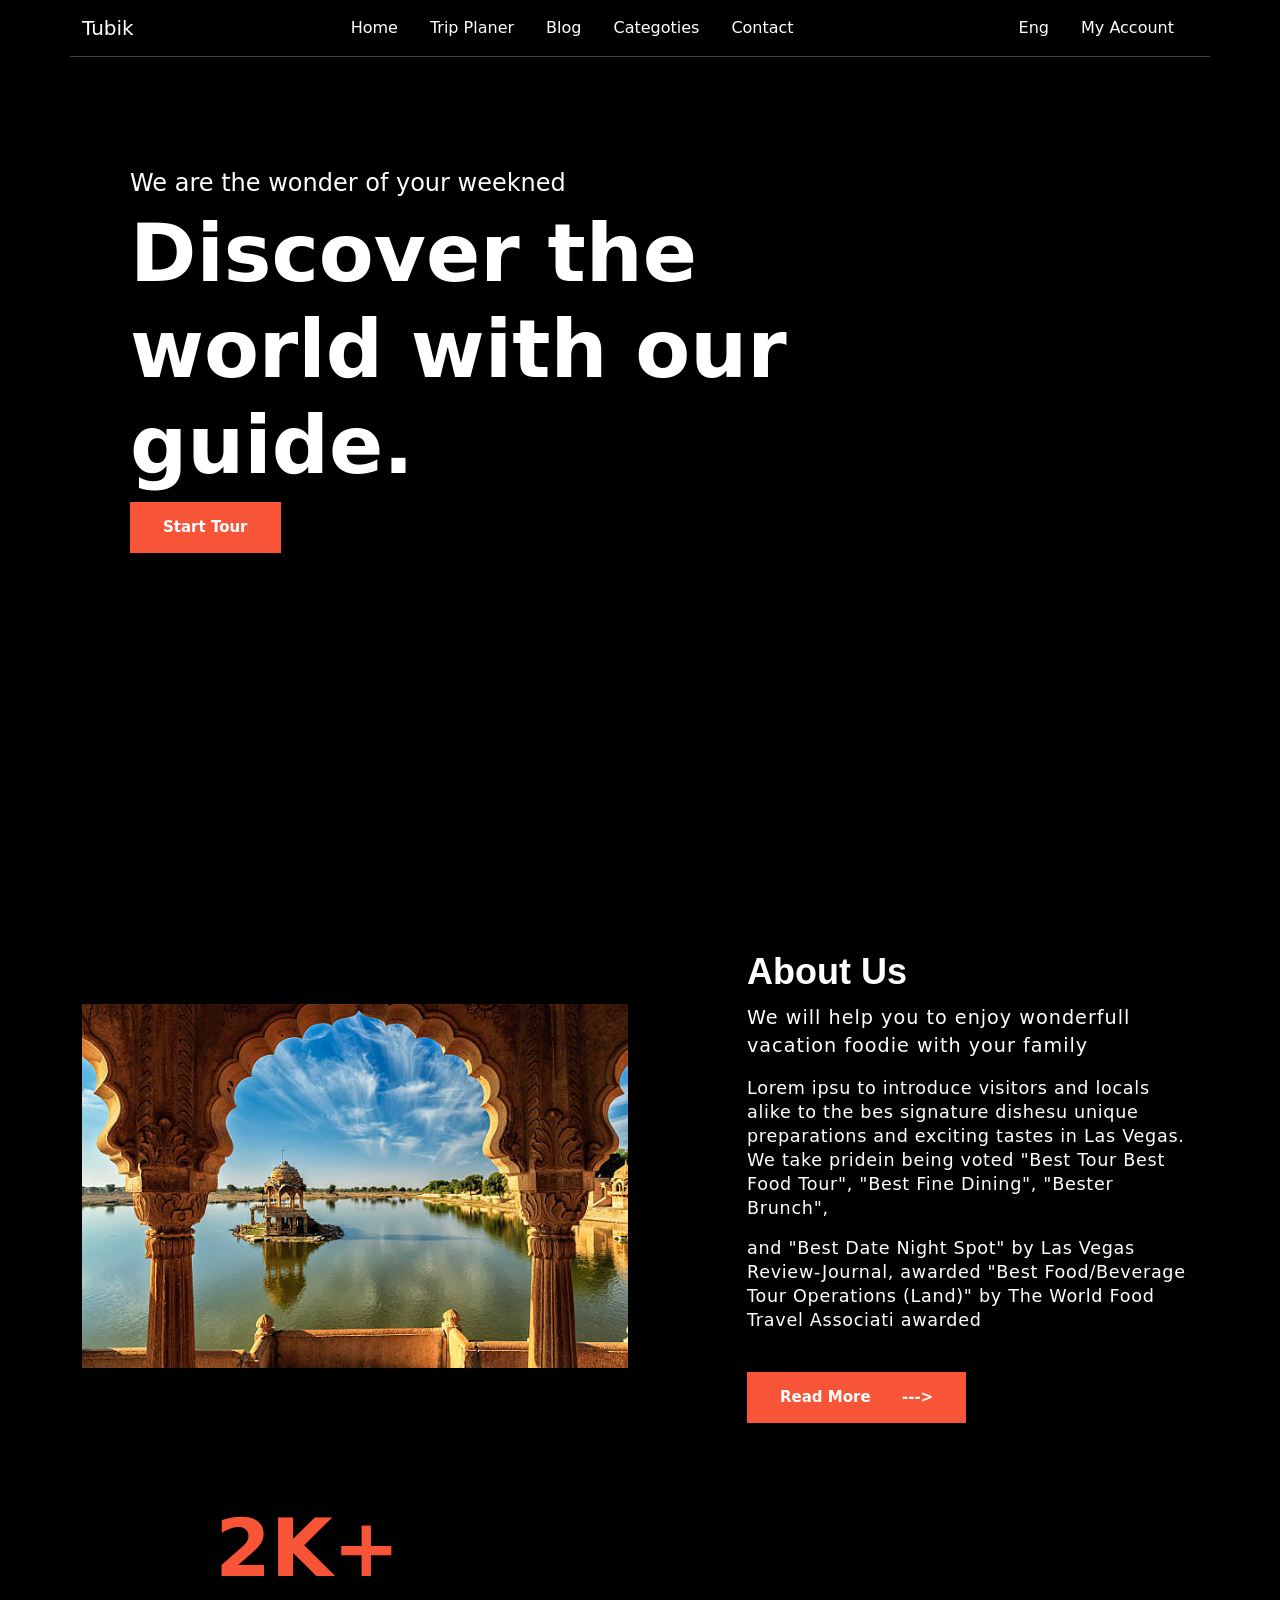
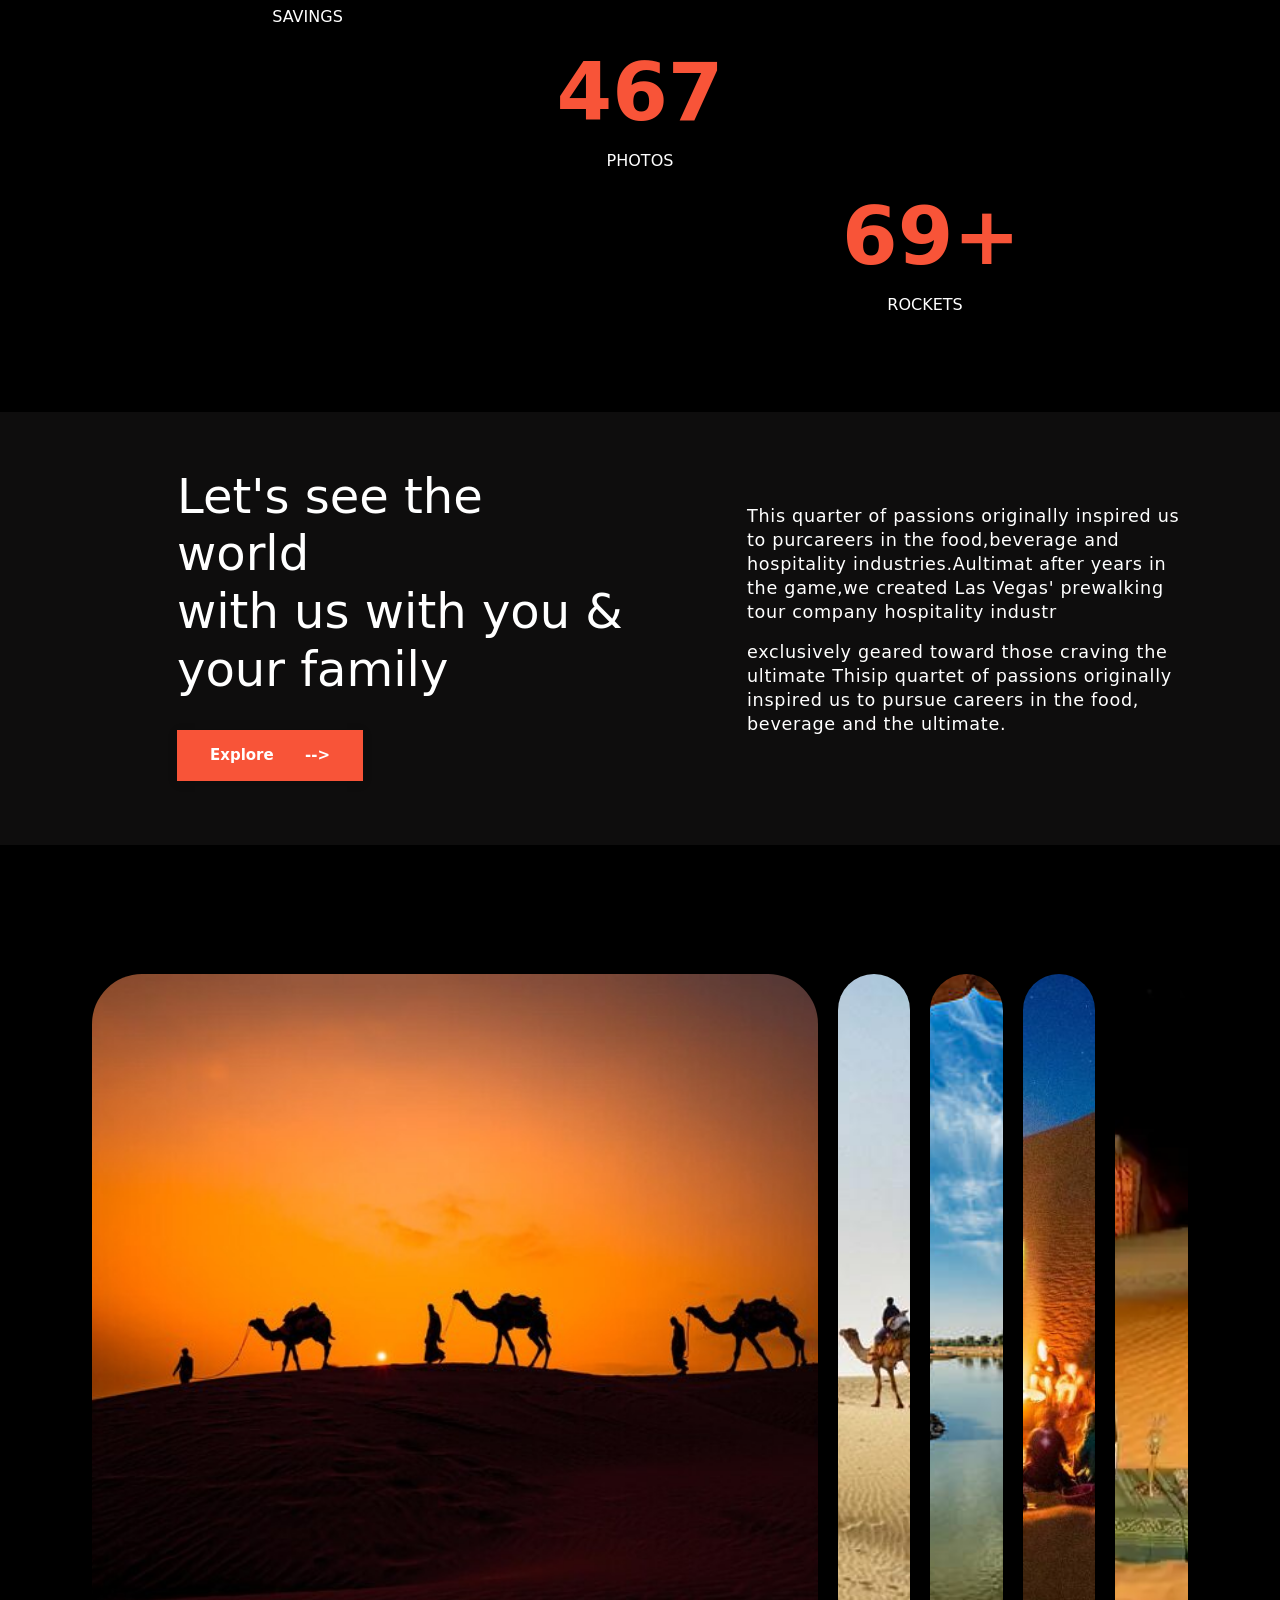
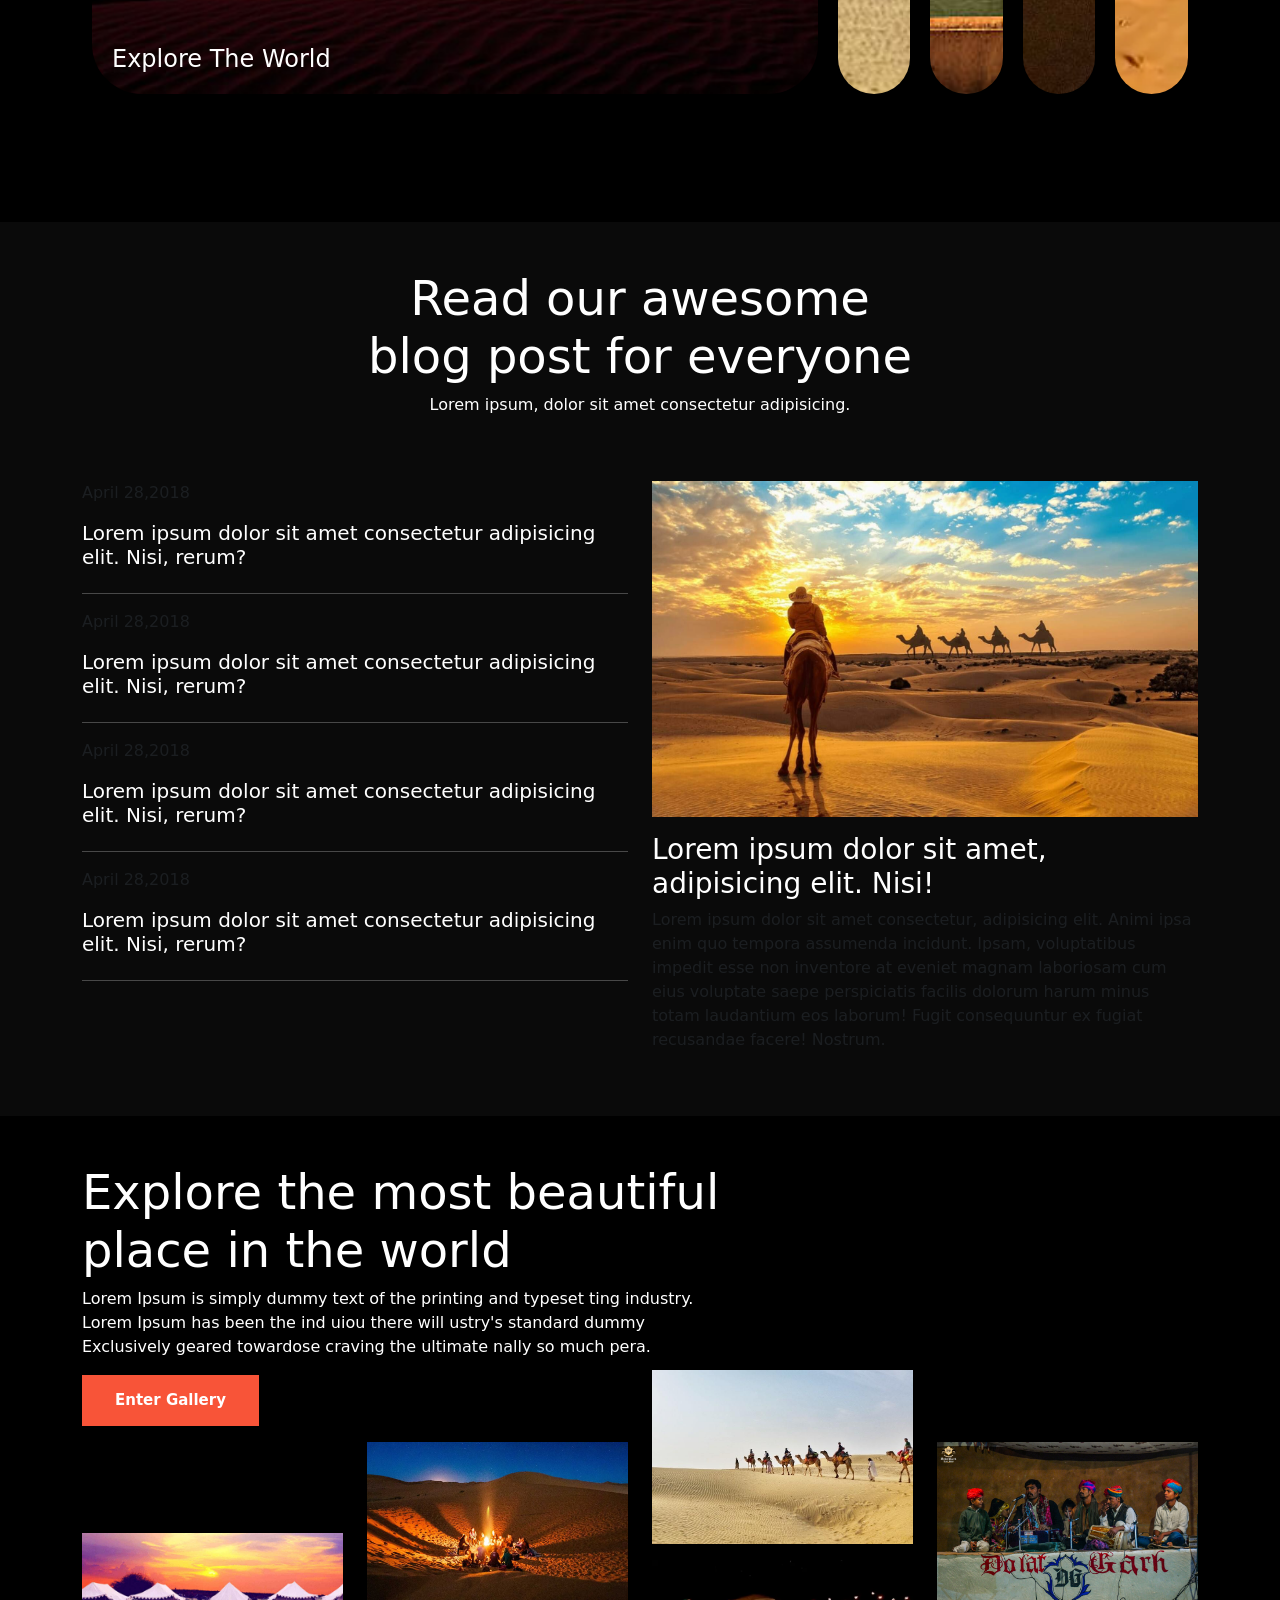
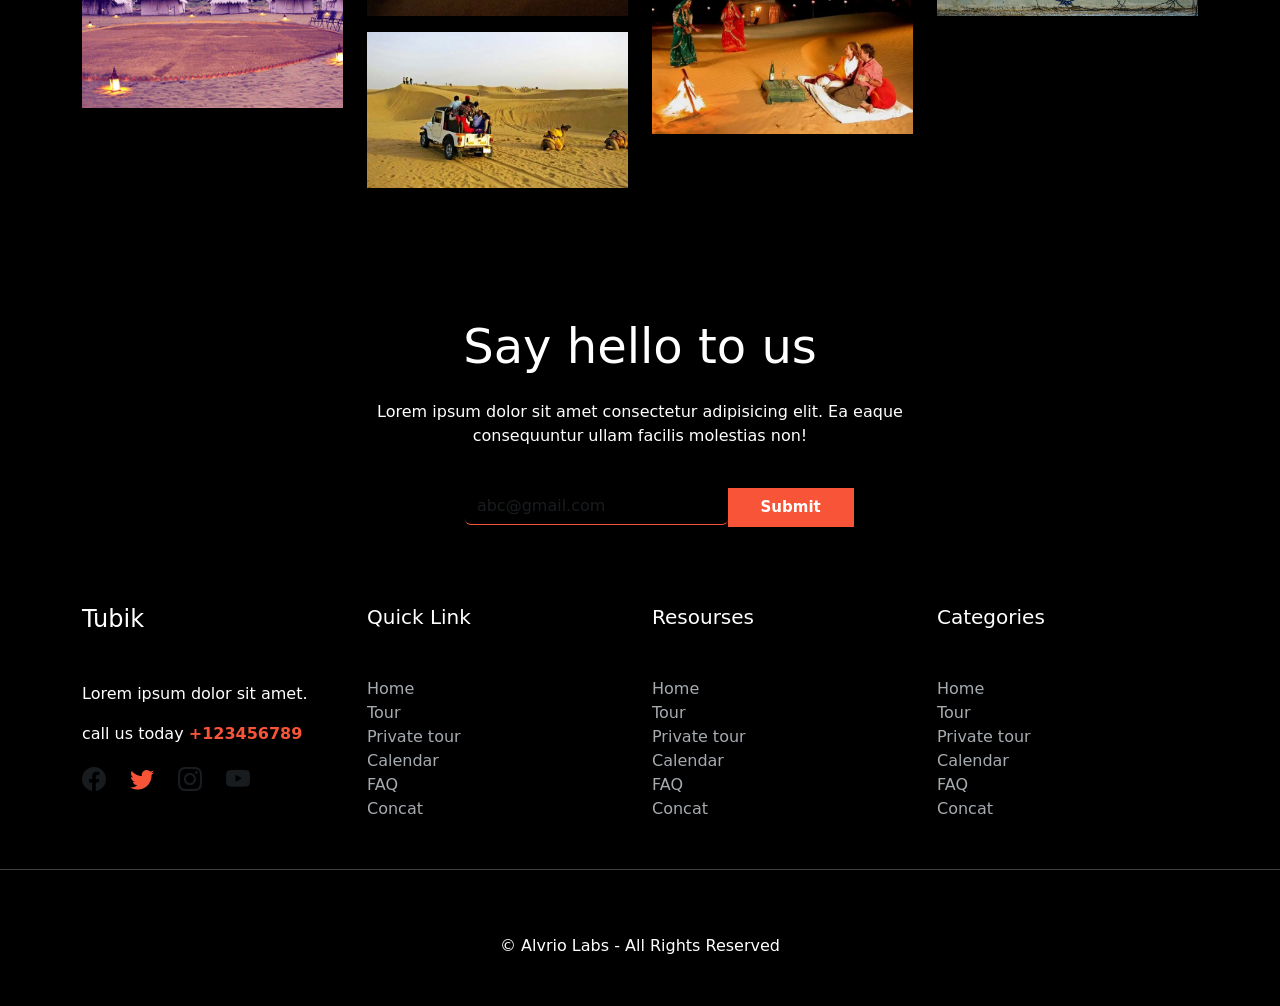
<file: index.html>
<!doctype html>
<html lang="en">
<head>
  <!-- Required meta tags -->
  <meta charset="utf-8">
  <meta name="viewport" content="width=device-width, initial-scale=1">
  <!-- Bootstrap CSS -->
  <link href="https://cdn.jsdelivr.net/npm/bootstrap@5.0.2/dist/css/bootstrap.min.css" rel="stylesheet"
    integrity="sha384-EVSTQN3/azprG1Anm3QDgpJLIm9Nao0Yz1ztcQTwFspd3yD65VohhpuuCOmLASjC" crossorigin="anonymous">
  <link href="./index.css" rel="stylesheet">
  <link rel="stylesheet" href="https://cdn.jsdelivr.net/npm/bootstrap-icons@1.9.1/font/bootstrap-icons.css">
  <title>Hello, world!</title>
</head>
<body>
  <section class="home d-flex mt-0 mb-5">
    <div class="container">
      <div class="row">
        <nav class="navbar navbar-expand-lg navbar-light bg-transparent  mx-auto ">
          <div class="container">
            <a class="navbar-brand text-white" href="#">Tubik</a>
            <button class="navbar-toggler" type="button" data-bs-toggle="collapse"
              data-bs-target="#navbarSupportedContent" aria-controls="navbarSupportedContent" aria-expanded="false"
              aria-label="Toggle navigation">
              <span class="navbar-toggler-icon"></span>
            </button>
            <div class="collapse navbar-collapse" id="navbarSupportedContent">
              <ul class="navbar-nav me-auto mb-2 mb-lg-0 mx-auto">
                <li class="nav-item">
                  <a class="nav-link active me-3 text-white" aria-current="page" href="#">Home</a>
                </li>
                <li class="nav-item">
                  <a class="nav-link active me-3 text-white" aria-current="page" href="#">Trip Planer</a>
                </li>
                <li class="nav-item">
                  <a class="nav-link active me-3 text-white" aria-current="page" href="#">Blog</a>
                </li>
                <li class="nav-item">
                  <a class="nav-link active me-3 text-white" aria-current="page" href="#">Categoties</a>
                </li>
                <li class="nav-item">
                  <a class="nav-link active me-3 text-white" aria-current="page" href="#">Contact</a>
                </li>
              </ul>
              <ul class="navbar-nav">
                <li class="nav-item">
                  <a class="nav-link active me-3 text-white" aria-current="page" href="#">Eng</a>
                </li>
                <li class="nav-item">
                  <a class="nav-link active me-3 text-white" aria-current="page" href="#">My Account</a>
                </li>
              </ul>
            </div>
          </div>
        </nav>
        <hr class="text-white">

        <div class="row  mt-5 ">

          <div class="col-8 mt-5 mx-5 ">
            <h4>We are the wonder of your weekned</h4>
            <h1 class="display-1 heading-homepage">Discover the world with our guide.</h1>
            <button class="main-btn mb-5">start tour</button>
          </div>
        </div>

      </div>
  </section>
  <section id="about" class="mt-5">
    <div class="about-section wrapper">
      <div class="container">
        <div class="row align-items-center">
          <div class="col-lg-6 col-md-12 mb-lg-0 mb-5 ">
            <div class="card border-0">
              <img src="./image/istockphoto-511119416-612x612.jpg" class="im-1">
            </div>
          </div>
          <div class="col-lg-5 col-md-12 text-sec ms-auto">
            <h2 class="about">About Us</h2>
            <p class="para">We will help you to enjoy wonderfull vacation foodie with your family</p>
            <p class="paraga">Lorem ipsu to introduce visitors and locals alike to the bes signature dishesu unique
              preparations and exciting tastes in Las Vegas. We take pridein being voted "Best Tour Best Food Tour",
              "Best Fine Dining", "Bester Brunch",</p>
            <p class="paraga">and "Best Date Night Spot" by Las Vegas Review-Journal, awarded "Best Food/Beverage Tour
              Operations (Land)" by The World Food Travel Associati awarded</p>
            <button class="main-btn mt-4">Read More &nbsp; &nbsp; &nbsp;---> </button>
          </div>
        </div>
      </div>
    </div>
  </section>
  <section id="counter">
    <section class="counter-section">
      <div class="container">
        <div class="row text-center">
          <div class="col-lg-5 col-md-3 mb-lg-0 mb-md-0 mb-5">
            <h2 class="count display-1 fw-bold">
              <span id="count1"></span>K+
            </h2>
            <p class="counterp">SAVINGS</p>
          </div>
          <div class="col-lg-7"></div>
          <div class="col-lg-12 col-md-3 mb-lg-0 mb-md-0 mb-5 ">
            <h2 class="count display-1 fw-bold">
              <span id="count2"></span>
            </h2>
            <p>PHOTOS</p>
          </div>
          <div class="col-lg-8"></div>
          <div class="col-lg-2 col-md-3 mb-lg-0 mb-md-0 mb-5">
            <h2 class="count display-1 fw-bold">
              <span id="count3"></span>+
            </h2>
            <p>ROCKETS</p>
          </div>
        </div>
      </div>
    </section>
  </section>
  <section class="bgc ">
    <div class="container food-type ">
      <div class="row align-items-center types ">
        <div class="col-lg-1"></div>
        <div class="col-lg-5 col-md-12 text-sec mb-lg-0 ">
         <h1 class="tag mt-2 display-5">Let's see the world <br> with us with you & <br> your family</h1>
        <button class="main-btn mt-4 ">Explore &nbsp; &nbsp; &nbsp;--></button>
        </div>
        <div class="col-lg-1"></div>
         <div class="col-lg-5 col-md-12">
          <p class="paraga mt-3 ">This quarter of passions originally inspired us to purcareers in the food,beverage and hospitality industries.Aultimat after years in the game,we created Las Vegas' prewalking tour company hospitality industr</p>
          <p class="paraga ">
            exclusively geared toward those craving the ultimate Thisip quartet of passions originally inspired us to pursue careers in the food, beverage and the ultimate. </p>
         </div>
       </div>
     </div>
     </section>
  <section class="sroll">
    <div class="container slidecontainer">
      <div class="panel active"
        style="background-image: url('image/cameleers-camel-drivers-sunset-thar-desert-sunset-jaisalmer-rajasthan-india_564276-1378.jpg')">
        <h3>Explore The World</h3>
      </div>
      <div class="panel"
        style="background-image: url('image/overnight-camel-safari-jaisalmer-rajasthan-morning-camel-ride-tour-.jpeg')">
        <h3>Wild Forest</h3>
      </div>
      <div class="panel"
        style="background-image: url('image/istockphoto-511119416-612x612.jpg')">
        <h3>Sunny Beach</h3>
      </div>
      <div class="panel"
        style="background-image: url('image/Campfire-in-desert-jaisalmer_compressed.jpg')">
        <h3>City on Winter</h3>
      </div>
      <div class="panel"
        style="background-image: url('image/Untitled-design-61.webp')">
        <h3>Mountains - Clouds</h3>
      </div>
    </div>
  </section>
  <section class="blog ">
    <div class="container">
      <div class="row">
        <div class="d-flex justify-content-center">
          <div class="col-xl-6 col-lg-6 col-md-12 col-sm-12 col-xs-12">
            <h3 class="display-5 mt-5 text-center"><strong>Read our awesome blog post for everyone</strong></h3>
            <p class="text-center">Lorem ipsum, dolor sit amet consectetur adipisicing.</p>
          </div>
        </div>
      </div>
    </div>
    <div class="container">
      <div class="row mt-5">
        <div class="col-lg-6 col-xl-6 col-md-6 col-sm-12 col-xs-12 ">
          <div class="row">
            <div class="col-xl-12 col-lg-12 col-md-12 col-sm-12 col-xs-12">
              <spam class="mb-3 text-muted">April 28,2018</spam>
              <h5 class="mt-3">Lorem ipsum dolor sit amet consectetur adipisicing elit. Nisi, rerum?</h5>

            </div>
          </div>
          <hr>
          <div class="row">
            <div class="col-xl-12 col-lg-12 col-md-12 col-sm-12 col-xs-12">
              <spam class="mb-3 text-muted">April 28,2018</spam>
              <h5 class="mt-3">Lorem ipsum dolor sit amet consectetur adipisicing elit. Nisi, rerum?</h5>

            </div>
          </div>
          <hr>
          <div class="row">
            <div class="col-xl-12 col-lg-12 col-md-12 col-sm-12 col-xs-12">
              <spam class="mb-3 text-muted">April 28,2018</spam>
              <h5 class="mt-3">Lorem ipsum dolor sit amet consectetur adipisicing elit. Nisi, rerum?</h5>

            </div>
          </div>
          <hr>

          <div class="row">
            <div class="col-xl-12 col-lg-12 col-md-12 col-sm-12 col-xs-12">
              <spam class="mb-3 text-muted">April 28,2018</spam>
              <h5 class="mt-3">Lorem ipsum dolor sit amet consectetur adipisicing elit. Nisi, rerum?</h5>

            </div>
          </div>
          <hr>
        </div>
        <div class="col-lg-6 col-xl-6 col-md-6 col-sm-12 col-xs-12 ">
          <div class="row mb-5">
            <img src="./image/1571301931_Jaisalmer.jpg_2_1500x923.jpg" alt="">
            <h3 class="mt-3">Lorem ipsum dolor sit amet, adipisicing elit. Nisi!</h3>
            <p class="text-muted">Lorem ipsum dolor sit amet consectetur, adipisicing elit. Animi ipsa enim quo tempora
              assumenda incidunt. Ipsam, voluptatibus impedit esse non inventore at eveniet magnam laboriosam cum eius
              voluptate saepe perspiciatis facilis dolorum harum minus totam laudantium eos laborum! Fugit consequuntur
              ex fugiat recusandae facere! Nostrum.</p>
          </div>
        </div>
      </div>
    </div>
  </section>
  <section class="gallery mt-5">
    <div class="container">
      <div class="row">
        <div class="col-xl-7 col-lg-7 col-md-12 col-sm-12 col-xs-12">
          <h3 class="display-5"><strong>Explore the most beautiful place in the world</strong></h3>
          <p>Lorem Ipsum is simply dummy text of the printing and typeset ting industry. Lorem Ipsum has been the ind
            uiou there will ustry's standard dummy Exclusively geared towardose craving the ultimate nally so much pera.
          </p>
          <button class="main-btn">Enter gallery</button>

        </div>
      </div>
    </div>

    <div class="container mt-3">
      <div class="row ">
        <div class="col-xl-3 col-lg-3 col-md-12 col-sm-12 col-xs-12 mb-3 ">
          <img src="./image/desert_camp.jpg" class="img-fluid image1">
        </div>
        <div class="col-xl-3 col-lg-3 col-md-12 col-sm-12 col-xs-12 ">
          <div class="row mb-3">
            <div class="col-xl-12 col-lg-12 col-md-12 col-sm-12 col-xs-12">
              <img src="./image/Campfire-in-desert-jaisalmer_compressed.jpg" class="img-fluid ">
            </div>
          </div>
          <div class="row">
            <div class="col-xl-12 col-lg-12 col-md-12 col-sm-12 col-xs-12 mb-3">
              <img src="./image/Desert-Safari-In-Jaisalmer.jpg" class="img-fluid ">
            </div>

          </div>
        </div>
        <div class="col-xl-3 col-lg-3 col-md-12 col-sm-12 col-xs-12 mb-3 ">
          <div class="row mb-3 image2">
            <div class="col-xl-12 col-lg-12 col-md-12 col-sm-12 col-xs-12">
              <img src="./image/overnight-camel-safari-jaisalmer-rajasthan-morning-camel-ride-tour-.jpeg"
                class="img-fluid ">
            </div>
          </div>
          <div class="row image2">
            <div class="col-xl-12 col-lg-12 col-md-12 col-sm-12 col-xs-12">
              <img src="./image/Untitled-design-61.webp" class="img-fluid ">
            </div>

          </div>
        </div>
        <div class="col-xl-3 col-lg-3 col-md-12 col-sm-12 col-xs-12 mb-3">
          <img src="./image/007-compressor.jpg" class="img-fluid ">
        </div>
      </div>
    </div>
  </section>

  <section class="footer mb-0">
    <div class="container">
      <div class="row mt-5">
        <div class="d-flex justify-content-center mt-5">
          <div class="col-xl-6 col-lg-6 col-md-12 col-sm-12 col-xs-12">
            <h3 class="display-5 text-center"><strong>Say hello to us</strong></h3>
            <p class="text-center mt-4">Lorem ipsum dolor sit amet consectetur adipisicing elit. Ea eaque consequuntur
              ullam facilis molestias non!</p>
          </div>
        </div>
      </div>
    </div>
    <div class="container">
      <form class="mb-5 mt-4">
        <div class="d-flex justify-content-center">
          <div class="row ">
            <div class="col-xl-9 col-lg-9 col-md-9 col-sm-9 col-xs-12 p-0">
              <div class="mb-3">
                <input type="email" class="form-control" id="exampleInputEmail1" aria-describedby="emailHelp"
                  placeholder="abc@gmail.com">
              </div>
            </div>
            <div class="col-xl-3 col-lg-3 col-md-3 col-sm-3 col-xs-12 p-0">
              <button type="submit" class="main-btn-footer">Submit</button>
            </div>
          </div>
        </div>
      </form>
    </div>
    <div class="container">
      <div class="row mt-5">
        <div class="col-xl-3 col-lg-3 col-md-6 col-sm-6 mt-3">
          <h4 class="mb-5">Tubik</h4>
          <p>Lorem ipsum dolor sit amet.</p>
          <p>call us today <strong style="color:#F85438;">+123456789</strong>
          </p>
          <ul class="list-unstyled d-flex ">
            <li>
              <a href="#" class="text-white text-decoration-none text-muted fs-4 me-4">
                <i class="bi bi-facebook"></i>
              </a>
            </li>
            <li>
              <a href="#" class="text-white text-decoration-none text-muted social-media-icon fs-4 me-4">
                <i style="color:#F85438;" class="bi bi-twitter"></i>
              </a>
            </li>
            <li>
              <a href="#" class="text-white text-decoration-none text-muted fs-4 me-4">
                <i class="bi bi-instagram"></i>
              </a>
            </li>
            <li>
              <a href="#" class="text-white text-decoration-none text-muted fs-4 me-4">
                <i class="bi bi-youtube"></i>
              </a>
            </li>
          </ul>
        </div>
        <div class="col-xl-3 col-lg-3 col-md-6 col-sm-6 mt-3">
          <h5 class="mb-5">Quick Link</h5>
          <li class="footer-li">Home</li>
          <li class="footer-li">Tour</li>
          <li class="footer-li">Private tour</li>
          <li class="footer-li">Calendar</li>
          <li class="footer-li">FAQ</li>
          <li class="footer-li">Concat</li>
        </div>
        <div class="col-xl-3 col-lg-3 col-md-6 col-sm-6 mt-3">
          <h5 class="mb-5">Resourses</h5>
          <li class="footer-li">Home</li>
          <li class="footer-li">Tour</li>
          <li class="footer-li">Private tour</li>
          <li class="footer-li">Calendar</li>
          <li class="footer-li">FAQ</li>
          <li class="footer-li">Concat</li>
        </div>
        <div class="col-xl-3 col-lg-3 col-md-6 col-sm-6 mt-3">
          <h5 class="mb-5">Categories</h5>
          <li class="footer-li">Home</li>
          <li class="footer-li">Tour</li>
          <li class="footer-li">Private tour</li>
          <li class="footer-li">Calendar</li>
          <li class="footer-li">FAQ</li>
          <li class="footer-li">Concat</li>
        </div>
      </div>
    </div>
    <hr class="text-white mt-5">
    <div class="container ">
      <div class="row">
        <div class="col text-center">
          <p class="mt-5 mb-5"> © Alvrio Labs - All Rights Reserved</p>
        </div>
      </div>
    </div>
  </section>
  <!-- Optional JavaScript; choose one of the two! -->

  <!-- Option 1: Bootstrap Bundle with Popper -->
  <script src="https://cdn.jsdelivr.net/npm/bootstrap@5.0.2/dist/js/bootstrap.bundle.min.js"
    integrity="sha384-MrcW6ZMFYlzcLA8Nl+NtUVF0sA7MsXsP1UyJoMp4YLEuNSfAP+JcXn/tWtIaxVXM"
    crossorigin="anonymous"></script>
  <script src="index.js"></script>

  <!-- Option 2: Separate Popper and Bootstrap JS -->
  <!--
    <script src="https://cdn.jsdelivr.net/npm/@popperjs/core@2.9.2/dist/umd/popper.min.js" integrity="sha384-IQsoLXl5PILFhosVNubq5LC7Qb9DXgDA9i+tQ8Zj3iwWAwPtgFTxbJ8NT4GN1R8p" crossorigin="anonymous"></script>
    <script src="https://cdn.jsdelivr.net/npm/bootstrap@5.0.2/dist/js/bootstrap.min.js" integrity="sha384-cVKIPhGWiC2Al4u+LWgxfKTRIcfu0JTxR+EQDz/bgldoEyl4H0zUF0QKbrJ0EcQF" crossorigin="anonymous"></script>
    -->
</body>

</html>
</file>
<file: index.css>
/*common*/
section{
  margin-top: 3%;
  margin-bottom: 3%;
} 
body {
  margin: 0px;
  padding: 0px;
  color: white !important;
  background-color: black;
}
/*home*/
.home{
  background: url('https://wallpaperaccess.com/full/1343890.jpg') ;
  background-position: center;
  background-repeat: no-repeat;
  background-size: cover;
  height: 100vh;
}
.heading-homepage{
  font-weight: bolder;
}
@import url('https://fonts.googleapis.com/css2?family=Quicksand:wght@300;400;500;600;700&family=Roboto:wght@100;300;400;500;700;900&display=swap');

:root {
  --primary-color: #A82C48;
  --secondry-color: #43121d;
  --third-color: #F85438;
  --white-color: #fff;
  --text-color: #555;
  --text-gray: #999;
  --black-color: rgb(14, 13, 13);
  --primary-font: 'Roboto', sans-serif;
  --secondry-font: 'Quicksand', sans-serif;
}
html {
  scroll-behavior: smooth;
}
.about {
  font-weight: 700;
  font-size: 2.25rem;
  text-transform: capitalize;
  font-family: var(--secondry-font);
  color: var(--white-color);
  line-height: 3rem;
}
.para{
  font-size: 1.2rem;
  color: white;
  font-weight: 400;
  line-height: 1.75rem;
  letter-spacing: 1px;
}
.paraga{
  font-size: 1.1rem;
  color: rgb(255, 255, 255);
  font-weight: 100;
  line-height: 24px;
  letter-spacing: 0.7px;
}
.main-btn {
  display: inline-block;
  padding: 0.625rem 1.875rem;
  line-height: 1.5625rem;
  background-color: var(--third-color);
  border: 0.1875rem solid var(--third-color);
  color: var(--white-color);
  font-size: 0.9375rem;
  font-weight: 600;
  text-transform: capitalize;
  box-shadow: 0px 2px 10px -1px rgb(0 0 0 / 19%);
  -webkit-transition: all .4s ease-out 0s;
  -o-transition: all .4s ease-out 0s;
  -moz-transition: all .4s ease-out 0s;
  transition: all .4s ease-out 0s;
}
.tag{
  color: white;
}
.counter-section {
  padding: 2.5rem 0;
}

.bgc{
  background-color: var(--black-color);
 }
.types {
  padding-top: 3rem;
  padding-bottom: 4rem;
}
.counter-section p {
  color: var(--white-color);
  text-transform: uppercase;
}
.count {
  color: var(--third-color);
}
.img_item {
  width: 300px;
}
.img_container {
  overflow: scroll;
  white-space: nowrap;
}
.image1 {
  position: relative;
  top: 25%;
}
.image2 {
  position: relative;
  bottom: 20%;
}
.form-control {
  background: transparent;
  border: none;
  border-bottom: 1px solid #F85438 !important;
  outline: none;
}
.main-btn-footer {
  display: inline-block;
  padding: 0.325rem 1.875rem;
  background-color: var(--third-color);
  border: 0.1875rem solid var(--third-color);
  color: var(--white-color);
  font-size: 0.9375rem;
  font-weight: 600;
  box-shadow: 0px 2px 10px -1px rgb(0 0 0 / 19%);
}
.sroll {
  display: flex;
  align-items: center;
  justify-content: center;
  height: 100vh;
  overflow: hidden;
  margin: 0;
}
.slidecontainer {
  display: flex;
  width: 90vw;
}
.panel {
  background-size: cover;
  background-position: center;
  background-repeat: no-repeat;
  height: 80vh;
  border-radius: 50px;
  color: #fff;
  cursor: pointer;
  flex: 0.5;
  margin: 10px;
  position: relative;
  -webkit-transition: all 700ms ease-in;
}
.panel h3 {
  font-size: 24px;
  position: absolute;
  bottom: 20px;
  left: 20px;
  margin: 0;
  opacity: 0;
}
.panel.active {
  flex: 5;
}
.panel.active h3 {
  opacity: 1;
  transition: opacity 0.3s ease-in 0.4s;
}
.footer{
  background: url('https://chetv.b-cdn.net/wp-content/uploads/2018/08/Jaisalmer-fort-at-night.jpg');
  background-position: center;
  background-repeat: no-repeat;
  background-size: cover;
  height: fit-content;
}
.footer-li{
  color: rgb(240 248 255 / 69%);
}
.footer li{
  list-style-type:none;
  }
  /*blog*/
  .blog{
    background-color: #0A0A0A;
  }
@media (max-width: 480px) {
  .slidecontainer {
    width: 100vw;
  }
  .panel:nth-of-type(4),
  .panel:nth-of-type(5) {
    display: none;
  }
}
@media screen and (max-device-width: 991px) {
  .image1 {
    position: relative;
    top: 0%;
  }
  .image2 {
    position: relative;
    bottom: 0%;

  }
}
</file>
